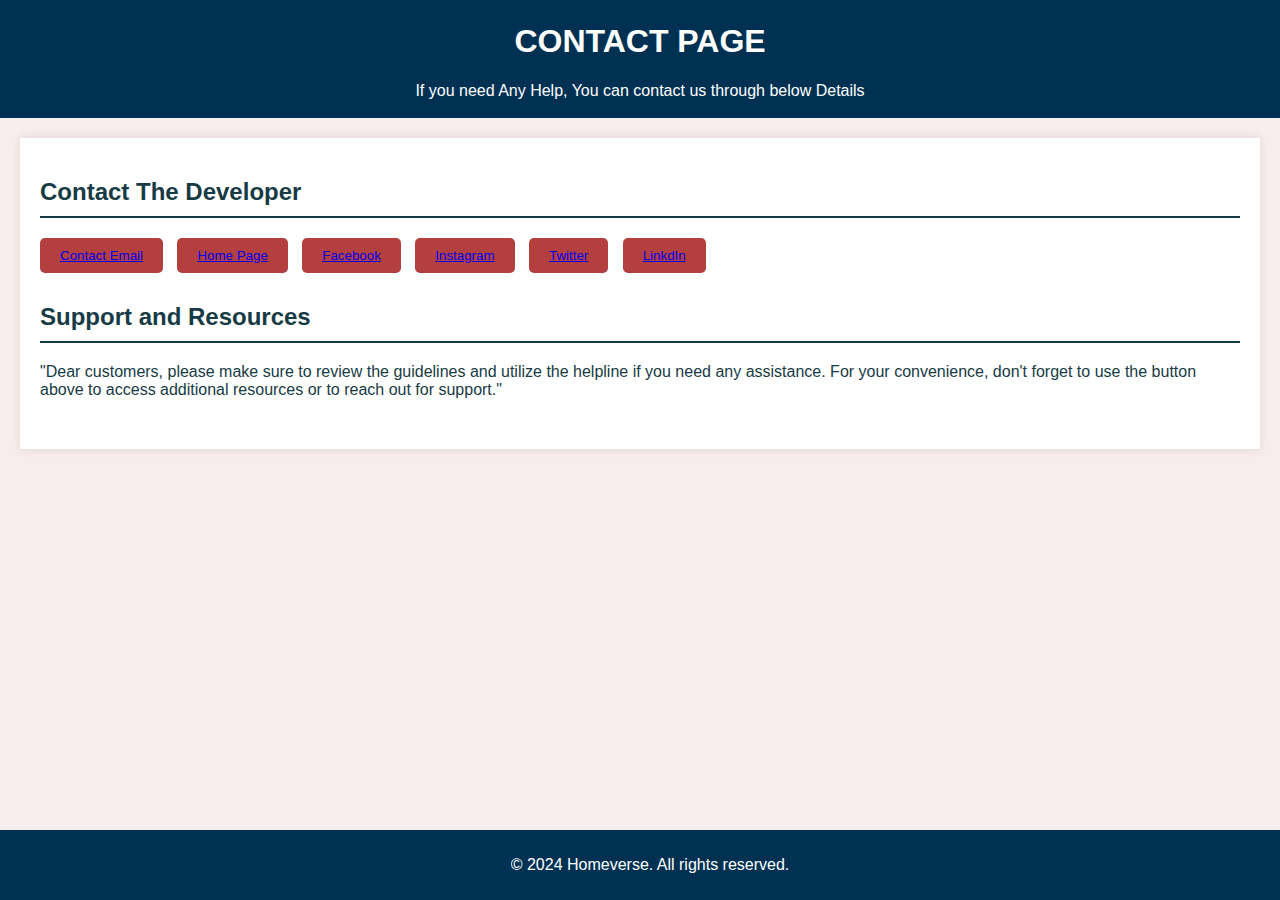
<file: Homeverse-main/contact.html>
<!DOCTYPE html>
<html lang="en">
<head>
    <meta charset="UTF-8">
    <meta name="viewport" content="width=device-width, initial-scale=1.0">
    <title>Homeverse Customer Dashboard</title>
    <link rel="stylesheet" href="./assets/css/customer1.css">
    <script>
      window.embeddedChatbotConfig = {
      chatbotId: "axLK4iMO7IbOiureTqQl4",
      domain: "www.chatbase.co"
      }
      </script>
      <script
      src="https://www.chatbase.co/embed.min.js"
      chatbotId="axLK4iMO7IbOiureTqQl4"
      domain="www.chatbase.co"
      defer>
      </script>
</head>
<body>
    <header>
        <h1>CONTACT PAGE</h1>
        <p>If you need Any Help, You can contact us through below Details</p>
        
    </header>
    
    <main>
       
        <section class="developer">
            <h2>Contact The Developer</h2>
            <section class="customization-options">
            <button><a href="snivas548@gmail.com">Contact Email</a></button> 
            <button><a href="index.html">Home Page</a></button> 
            <button><a href="https://www.facebook.com/profile.php?id=61550278857863"> Facebook</a></button>
            <button><a href="https://www.instagram.com/vj_sidhu_/" >Instagram</a></button>
            <button><a href="https://x.com/ShreenivasVJ"  >Twitter</a></button>
            <button><a href="https://www.linkedin.com/in/shreenivas-v-j-27b14522a/" >LinkdIn</a></button>  
        </section>

        <section class="support-resources">
            <h2>Support and Resources</h2>
            <p>"Dear customers, please make sure to review the guidelines and utilize the helpline if you need any assistance. For your convenience, don't forget to use the button above to access additional resources or to reach out for support."</p>
        </section>
    </main>

    <footer>
        <p>&copy; 2024 Homeverse. All rights reserved.</p>
    </footer>
</body>
</html>
</file>
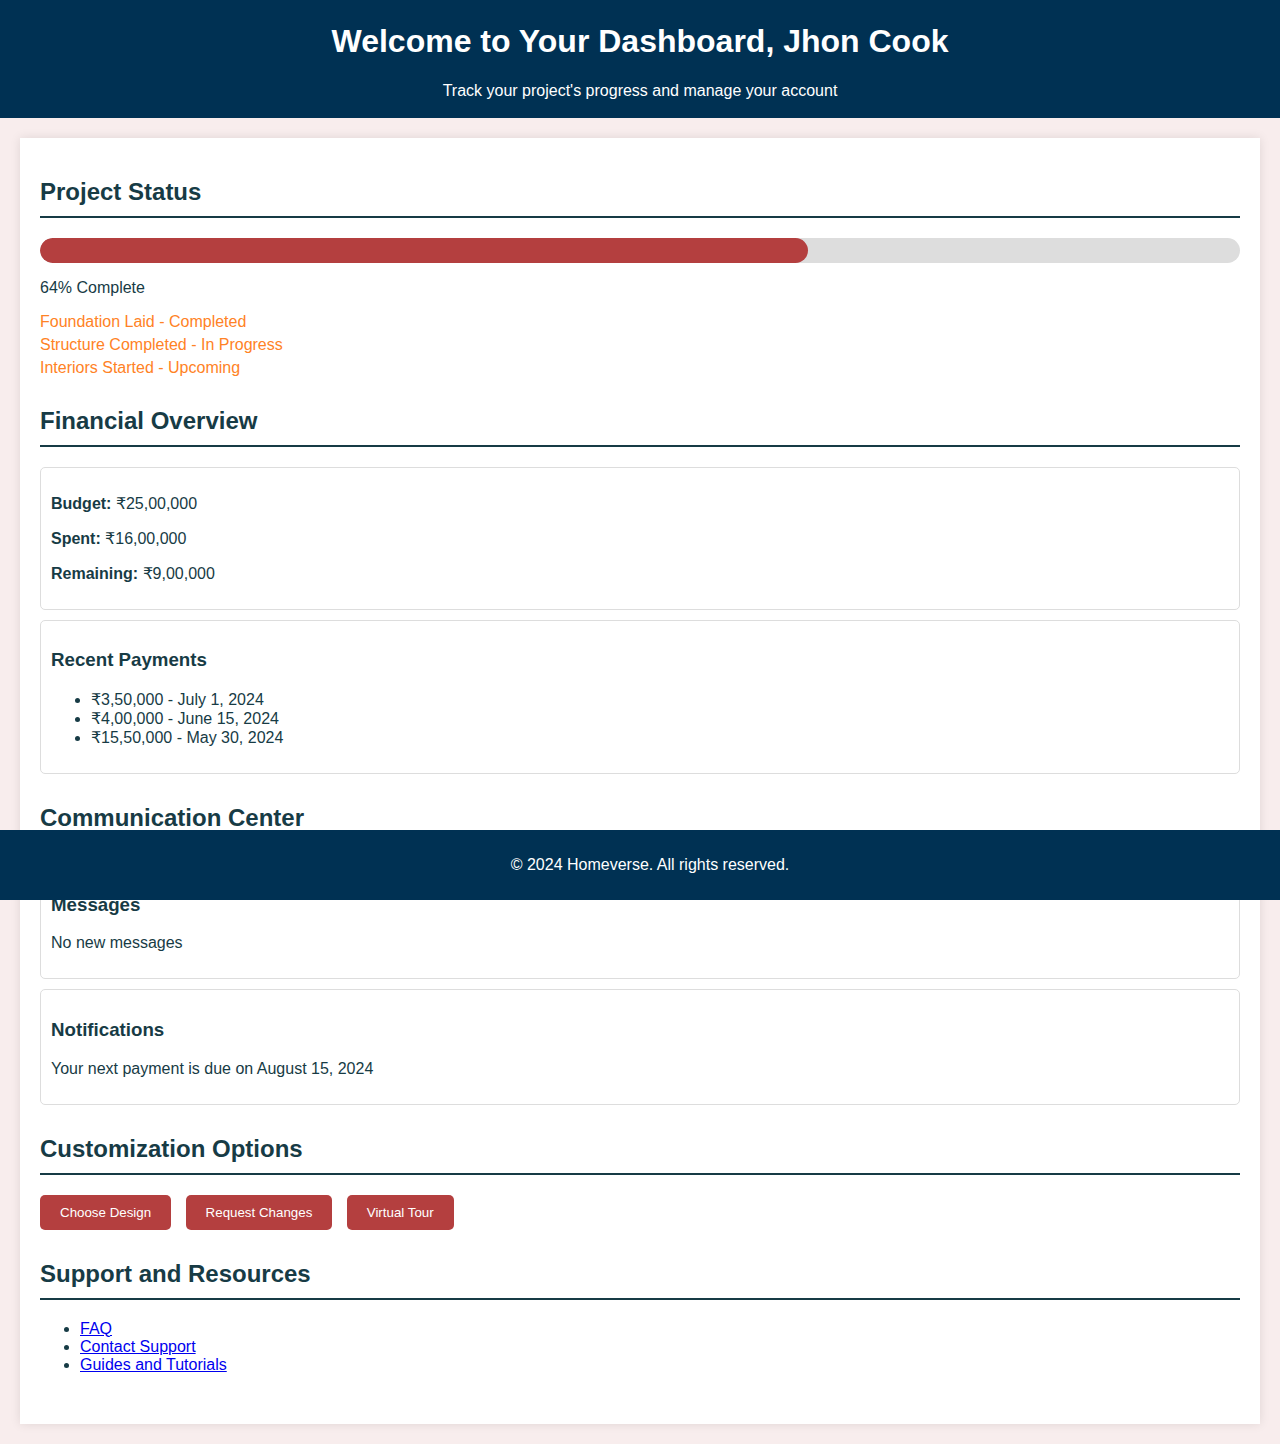
<file: Homeverse-main/customer.html>
<!DOCTYPE html>
<html lang="en">
<head>
    <meta charset="UTF-8">
    <meta name="viewport" content="width=device-width, initial-scale=1.0">
    <title>Homeverse Customer Dashboard</title>
    <link rel="stylesheet" href="./assets/css/customer-styles.css">
</head>
<body>
    <header>
        <h1>Welcome to Your Dashboard, Jhon Cook</h1>
        <p>Track your project's progress and manage your account</p>
    </header>
    
    <main>
        <section class="project-status">
            <h2>Project Status</h2>
            <div class="progress-bar">
                <div class="progress" style="width: 64%;"></div>
            </div>
            <p>64% Complete</p>
            <ul class="milestones">
                <li>Foundation Laid - Completed</li>
                <li>Structure Completed - In Progress</li>
                <li>Interiors Started - Upcoming</li>
            </ul>
        </section>
        
        <section class="financial-overview">
            <h2>Financial Overview</h2>
            <div class="budget">
                <p><strong>Budget:</strong> ₹25,00,000</p>
                <p><strong>Spent:</strong> ₹16,00,000</p>
                <p><strong>Remaining:</strong> ₹9,00,000</p>
            </div>
            <div class="payments">
                <h3>Recent Payments</h3>
                <ul>
                    <li>₹3,50,000 - July 1, 2024</li>
                    <li>₹4,00,000 - June 15, 2024</li>
                    <li>₹15,50,000 - May 30, 2024</li>
                </ul>
            </div>
        </section>
        
        <section class="communication-center">
            <h2>Communication Center</h2>
            <div class="messages">
                <h3>Messages</h3>
                <p>No new messages</p>
            </div>
            <div class="notifications">
                <h3>Notifications</h3>
                <p>Your next payment is due on August 15, 2024</p>
            </div>
        </section>

        <section class="customization-options">
            <h2>Customization Options</h2>
            <button>Choose Design</button>
            <button>Request Changes</button>
            <button>Virtual Tour</button>
        </section>

        <section class="support-resources">
            <h2>Support and Resources</h2>
            <ul>
                <li><a href="#">FAQ</a></li>
                <li><a href="contact.html">Contact Support</a></li>
                <li><a href="#">Guides and Tutorials</a></li>
            </ul>
        </section>
    </main>

    <footer>
        <p>&copy; 2024 Homeverse. All rights reserved.</p>
    </footer>
</body>
</html>
</file>
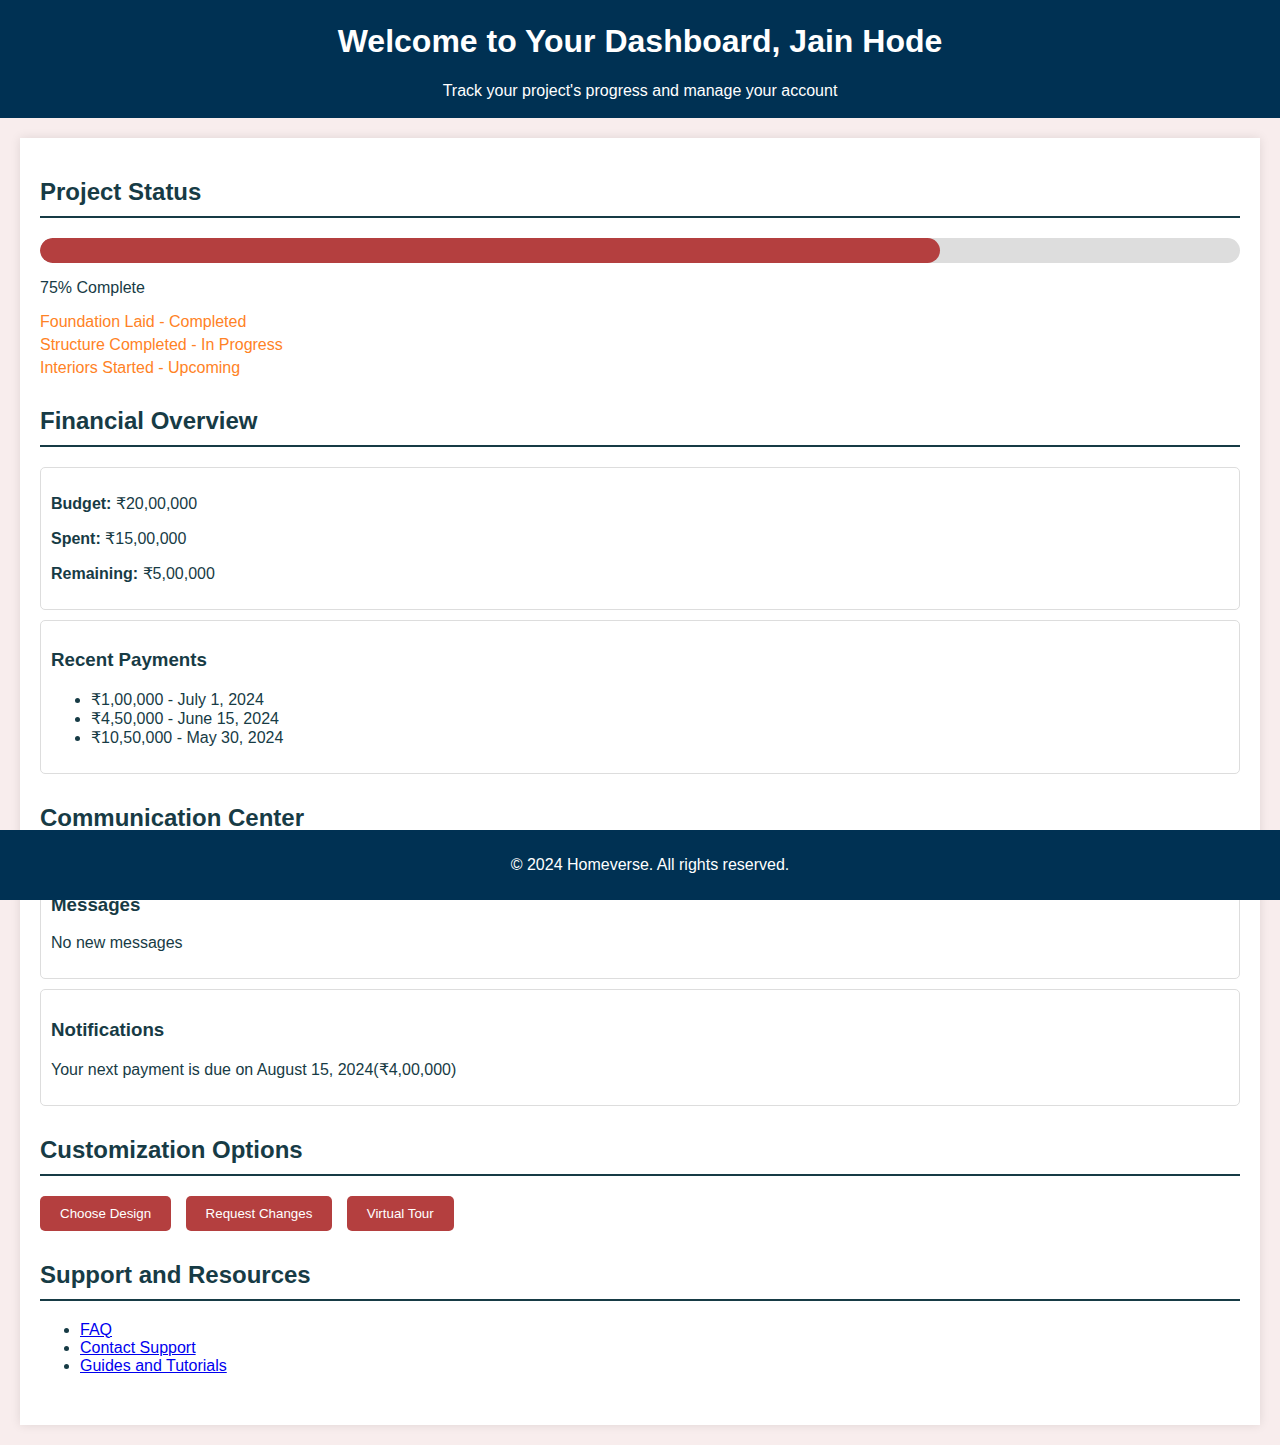
<file: Homeverse-main/customer1.html>
<!DOCTYPE html>
<html lang="en">
<head>
    <meta charset="UTF-8">
    <meta name="viewport" content="width=device-width, initial-scale=1.0">
    <title>Homeverse Customer Dashboard</title>
    <link rel="stylesheet" href="./assets/css/customer1.css">
</head>
<body>
    <header>
        <h1>Welcome to Your Dashboard, Jain Hode</h1>
        <p>Track your project's progress and manage your account</p>
    </header>
    
    <main>
        <section class="project-status">
            <h2>Project Status</h2>
            <div class="progress-bar">
                <div class="progress" style="width: 75%;"></div>
            </div>
            <p>75% Complete</p>
            <ul class="milestones">
                <li>Foundation Laid - Completed</li>
                <li>Structure Completed - In Progress</li>
                <li>Interiors Started - Upcoming</li>
            </ul>
        </section>
        
        <section class="financial-overview">
            <h2>Financial Overview</h2>
            <div class="budget">
                <p><strong>Budget:</strong> ₹20,00,000</p>
                <p><strong>Spent:</strong> ₹15,00,000</p>
                <p><strong>Remaining:</strong> ₹5,00,000</p>
            </div>
            <div class="payments">
                <h3>Recent Payments</h3>
                <ul>
                    <li>₹1,00,000 - July 1, 2024</li>
                    <li>₹4,50,000 - June 15, 2024</li>
                    <li>₹10,50,000 - May 30, 2024</li>
                </ul>
            </div>
        </section>
        
        <section class="communication-center">
            <h2>Communication Center</h2>
            <div class="messages">
                <h3>Messages</h3>
                <p>No new messages</p>
            </div>
            <div class="notifications">
                <h3>Notifications</h3>
                <p>Your next payment is due on August 15, 2024(₹4,00,000)</p>
            </div>
        </section>

        <section class="customization-options">
            <h2>Customization Options</h2>
            <button>Choose Design</button>
            <button>Request Changes</button>
            <button>Virtual Tour</button>
        </section>

        <section class="support-resources">
            <h2>Support and Resources</h2>
            <ul>
                <li><a href="#">FAQ</a></li>
                <li><a href="contact.html">Contact Support</a></li>
                <li><a href="#">Guides and Tutorials</a></li>
            </ul>
        </section>
    </main>

    <footer>
        <p>&copy; 2024 Homeverse. All rights reserved.</p>
    </footer>
</body>
</html>
</file>
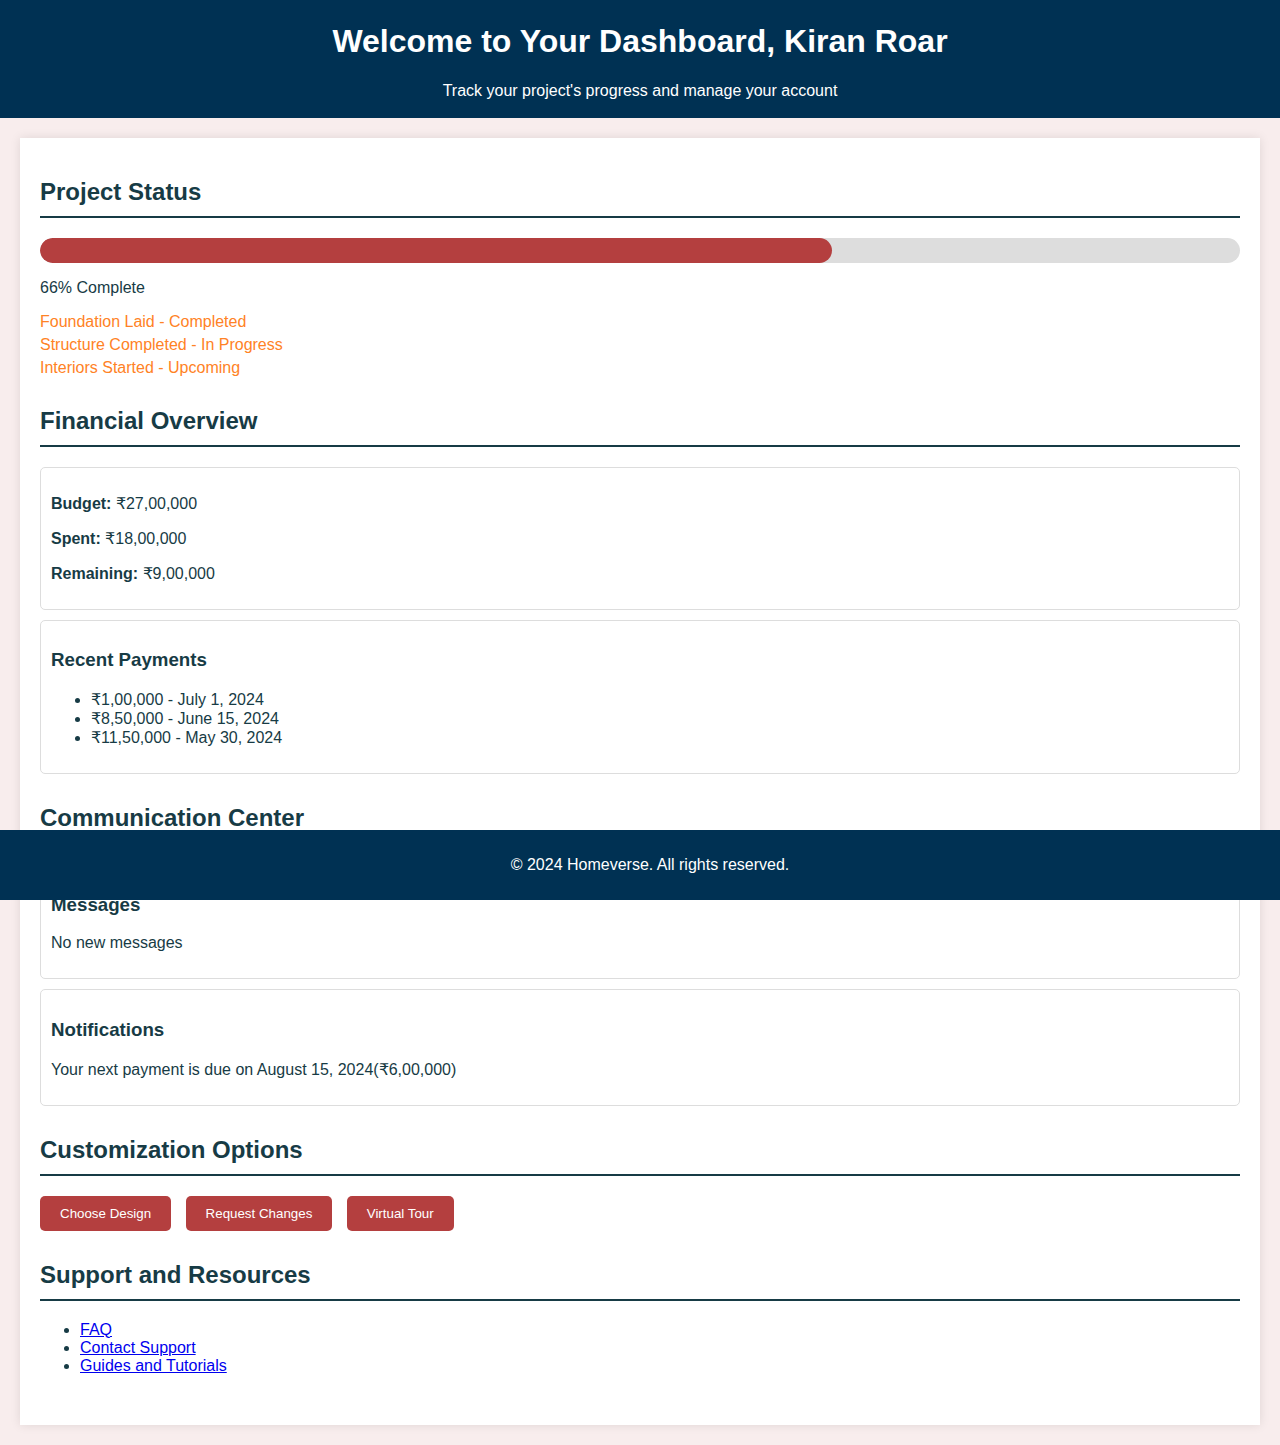
<file: Homeverse-main/customer2.html>
<!DOCTYPE html>
<html lang="en">
<head>
    <meta charset="UTF-8">
    <meta name="viewport" content="width=device-width, initial-scale=1.0">
    <title>Homeverse Customer Dashboard</title>
    <link rel="stylesheet" href="./assets/css/customer2-styles.css">
</head>
<body>
    <header>
        <h1>Welcome to Your Dashboard, Kiran Roar</h1>
        <p>Track your project's progress and manage your account</p>
    </header>
    
    <main>
        <section class="project-status">
            <h2>Project Status</h2>
            <div class="progress-bar">
                <div class="progress" style="width: 66%;"></div>
            </div>
            <p>66% Complete</p>
            <ul class="milestones">
                <li>Foundation Laid - Completed</li>
                <li>Structure Completed - In Progress</li>
                <li>Interiors Started - Upcoming</li>
            </ul>
        </section>
        
        <section class="financial-overview">
            <h2>Financial Overview</h2>
            <div class="budget">
                <p><strong>Budget:</strong> ₹27,00,000</p>
                <p><strong>Spent:</strong> ₹18,00,000</p>
                <p><strong>Remaining:</strong> ₹9,00,000</p>
            </div>
            <div class="payments">
                <h3>Recent Payments</h3>
                <ul>
                    <li>₹1,00,000 - July 1, 2024</li>
                    <li>₹8,50,000 - June 15, 2024</li>
                    <li>₹11,50,000 - May 30, 2024</li>
                </ul>
            </div>
        </section>
        
        <section class="communication-center">
            <h2>Communication Center</h2>
            <div class="messages">
                <h3>Messages</h3>
                <p>No new messages</p>
            </div>
            <div class="notifications">
                <h3>Notifications</h3>
                <p>Your next payment is due on August 15, 2024(₹6,00,000)</p>
            </div>
        </section>

        <section class="customization-options">
            <h2>Customization Options</h2>
            <button>Choose Design</button>
            <button>Request Changes</button>
            <button>Virtual Tour</button>
        </section>

        <section class="support-resources">
            <h2>Support and Resources</h2>
            <ul>
                <li><a href="#">FAQ</a></li>
                <li><a href="contact.html">Contact Support</a></li>
                <li><a href="#">Guides and Tutorials</a></li>
            </ul>
        </section>
    </main>

    <footer>
        <p>&copy; 2024 Homeverse. All rights reserved.</p>
    </footer>
</body>
</html>
</file>
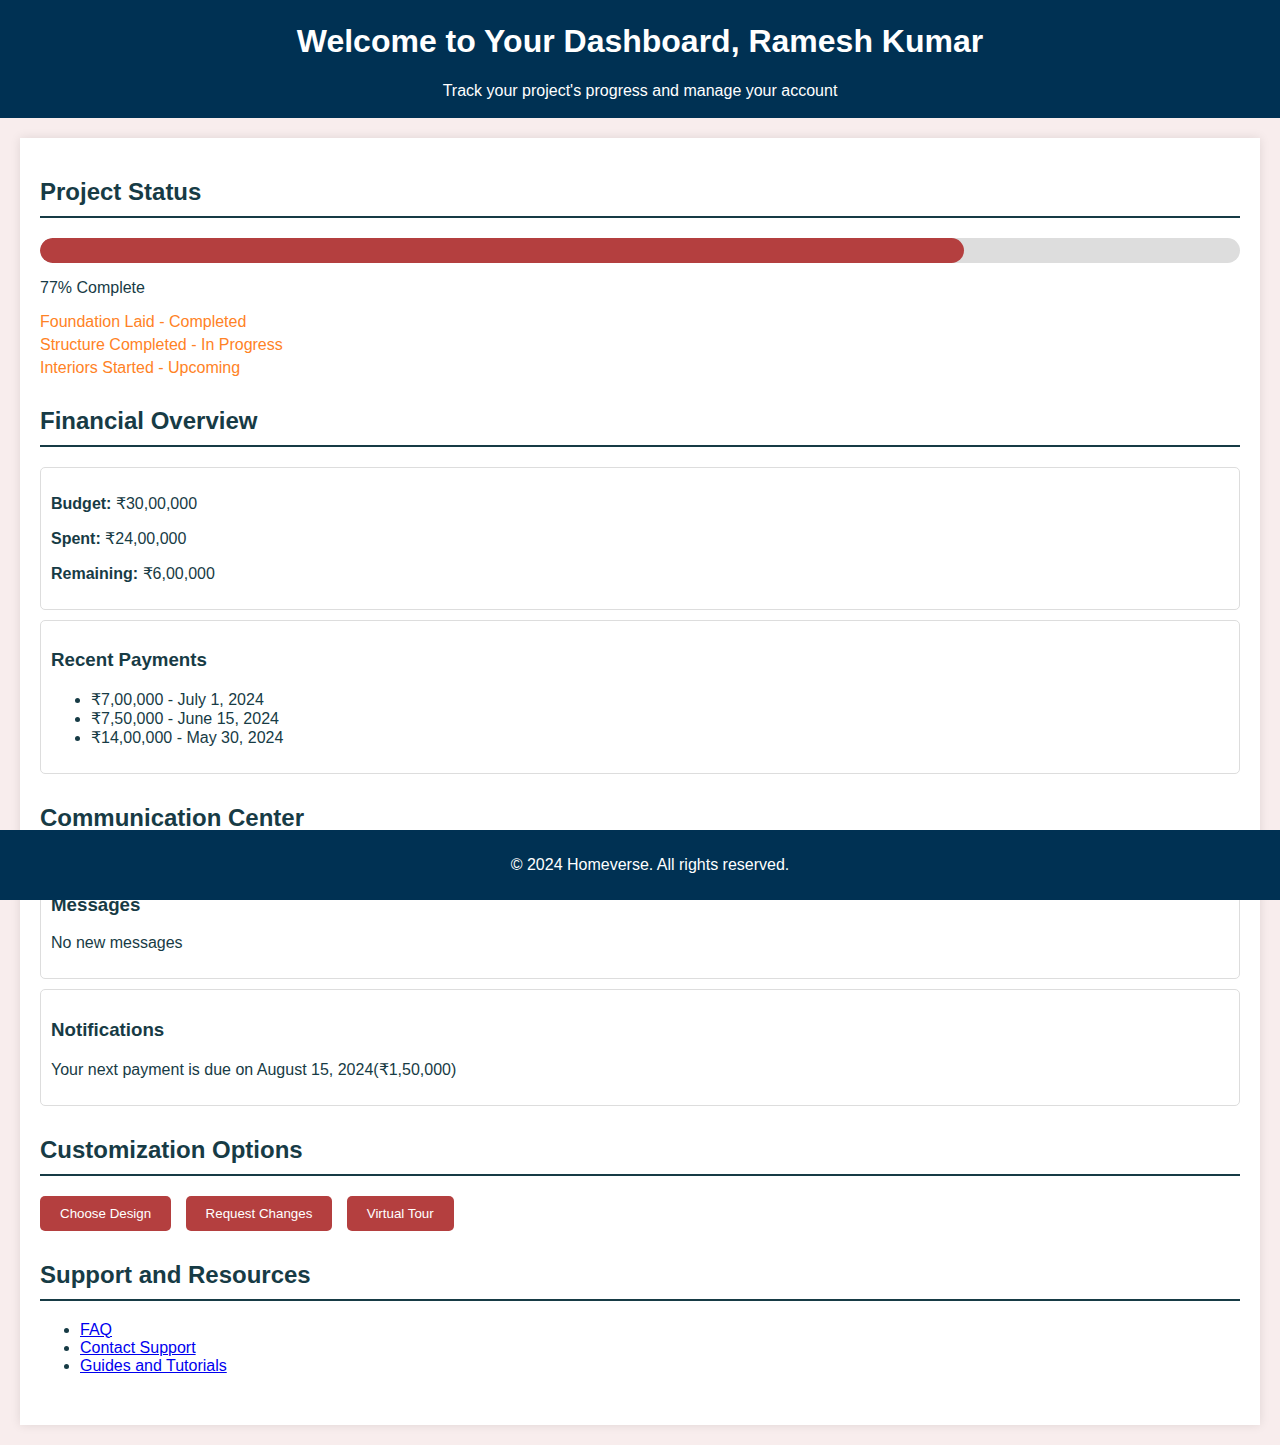
<file: Homeverse-main/customer3.html>
<!DOCTYPE html>
<html lang="en">
<head>
    <meta charset="UTF-8">
    <meta name="viewport" content="width=device-width, initial-scale=1.0">
    <title>Homeverse Customer Dashboard</title>
    <link rel="stylesheet" href="./assets/css/customer3-styles.css">
</head>
<body>
    <header>
        <h1>Welcome to Your Dashboard, Ramesh Kumar</h1>
        <p>Track your project's progress and manage your account</p>
    </header>
    
    <main>
        <section class="project-status">
            <h2>Project Status</h2>
            <div class="progress-bar">
                <div class="progress" style="width: 77%;"></div>
            </div>
            <p>77% Complete</p>
            <ul class="milestones">
                <li>Foundation Laid - Completed</li>
                <li>Structure Completed - In Progress</li>
                <li>Interiors Started - Upcoming</li>
            </ul>
        </section>
        
        <section class="financial-overview">
            <h2>Financial Overview</h2>
            <div class="budget">
                <p><strong>Budget:</strong> ₹30,00,000</p>
                <p><strong>Spent:</strong> ₹24,00,000</p>
                <p><strong>Remaining:</strong> ₹6,00,000</p>
            </div>
            <div class="payments">
                <h3>Recent Payments</h3>
                <ul>
                    <li>₹7,00,000 - July 1, 2024</li>
                    <li>₹7,50,000 - June 15, 2024</li>
                    <li>₹14,00,000 - May 30, 2024</li>
                </ul>
            </div>
        </section>
        
        <section class="communication-center">
            <h2>Communication Center</h2>
            <div class="messages">
                <h3>Messages</h3>
                <p>No new messages</p>
            </div>
            <div class="notifications">
                <h3>Notifications</h3>
                <p>Your next payment is due on August 15, 2024(₹1,50,000)</p>
            </div>
        </section>

        <section class="customization-options">
            <h2>Customization Options</h2>
            <button>Choose Design</button>
            <button>Request Changes</button>
            <button>Virtual Tour</button>
        </section>

        <section class="support-resources">
            <h2>Support and Resources</h2>
            <ul>
                <li><a href="#">FAQ</a></li>
                <li><a href="contact.html">Contact Support</a></li>
                <li><a href="#">Guides and Tutorials</a></li>
            </ul>
        </section>
    </main>

    <footer>
        <p>&copy; 2024 Homeverse. All rights reserved.</p>
    </footer>
</body>
</html>
</file>
<file: Homeverse-main/assets/css/customer1.css>
body {
  font-family: Arial, sans-serif;
  margin: 0;
  padding: 0;
  background-color: #F8EDED; 
  color: #003153; 
}

header {
  background-color: #003153; 
  color: white;
  padding: 2px;
  text-align: center;
}

main {
  max-width: 1200px;
  margin: 20px auto;
  padding: 20px;
  background-color: white;
  box-shadow: 0 0 10px rgba(0, 0, 0, 0.1);
  color: #173B45; 
}

h2 {
  color: #173B45; 
  border-bottom: 2px solid #173B45; 
  padding-bottom: 10px;
}

.project-status, .financial-overview, .communication-center, .customization-options, .support-resources {
  margin-bottom: 30px;
}

.progress-bar {
  background-color: #ddd;
  border-radius: 25px;
  overflow: hidden;
}

.progress {
  background-color: #B43F3F; 
  height: 25px;
  border-radius: 25px;
  text-align: center;
  color: white;
  line-height: 25px;
}

.milestones {
  list-style-type: none;
  padding: 0;
}

.milestones li {
  margin: 5px 0;
  color: #FF8225; 
}

.budget, .payments, .messages, .notifications {
  padding: 10px;
  border: 1px solid #ddd;
  border-radius: 5px;
  margin-bottom: 10px;
}

.customization-options button {
  background-color: #B43F3F; 
  color: white;
  border: none;
  padding: 10px 20px;
  margin-right: 10px;
  cursor: pointer;
  border-radius: 5px;
}

.customization-options button:hover {
  background-color: #a13737; 
}

footer {
  text-align: center;
  padding: 10px;
  background-color: #003153; 
  color: white;
  position: fixed;
  width: 100%;
  bottom: 0;
}
</file>
<file: Homeverse-main/assets/css/customer-styles.css>
body {
  font-family: Arial, sans-serif;
  margin: 0;
  padding: 0;
  background-color: #F8EDED; 
  color: #003153; 
}

header {
  background-color: #003153; 
  color: white;
  padding: 2px;
  text-align: center;
}

main {
  max-width: 1200px;
  margin: 20px auto;
  padding: 20px;
  background-color: white;
  box-shadow: 0 0 10px rgba(0, 0, 0, 0.1);
  color: #173B45; 
}

h2 {
  color: #173B45; 
  border-bottom: 2px solid #173B45; 
  padding-bottom: 10px;
}

.project-status, .financial-overview, .communication-center, .customization-options, .support-resources {
  margin-bottom: 30px;
}

.progress-bar {
  background-color: #ddd;
  border-radius: 25px;
  overflow: hidden;
}

.progress {
  background-color: #B43F3F; 
  height: 25px;
  border-radius: 25px;
  text-align: center;
  color: white;
  line-height: 25px;
}

.milestones {
  list-style-type: none;
  padding: 0;
}

.milestones li {
  margin: 5px 0;
  color: #FF8225;
}

.budget, .payments, .messages, .notifications {
  padding: 10px;
  border: 1px solid #ddd;
  border-radius: 5px;
  margin-bottom: 10px;
}

.customization-options button {
  background-color: #B43F3F; 
  color: white;
  border: none;
  padding: 10px 20px;
  margin-right: 10px;
  cursor: pointer;
  border-radius: 5px;
}

.customization-options button:hover {
  background-color: #a13737;
}

footer {
  text-align: center;
  padding: 10px;
  background-color: #003153; 
  color: white;
  position: fixed;
  width: 100%;
  bottom: 0;
}
</file>
<file: Homeverse-main/assets/css/customer2-styles.css>
body {
  font-family: Arial, sans-serif;
  margin: 0;
  padding: 0;
  background-color: #F8EDED; /* Updated background color */
  color: #003153; /* Updated font color */
}

header {
  background-color: #003153; /* Updated header color */
  color: white;
  padding: 2px;
  text-align: center;
}

main {
  max-width: 1200px;
  margin: 20px auto;
  padding: 20px;
  background-color: white;
  box-shadow: 0 0 10px rgba(0, 0, 0, 0.1);
  color: #173B45; /* Updated font color */
}

h2 {
  color: #173B45; /* Updated font color */
  border-bottom: 2px solid #173B45; /* Updated border color */
  padding-bottom: 10px;
}

.project-status, .financial-overview, .communication-center, .customization-options, .support-resources {
  margin-bottom: 30px;
}

.progress-bar {
  background-color: #ddd;
  border-radius: 25px;
  overflow: hidden;
}

.progress {
  background-color: #B43F3F; /* Button color applied to progress bar */
  height: 25px;
  border-radius: 25px;
  text-align: center;
  color: white;
  line-height: 25px;
}

.milestones {
  list-style-type: none;
  padding: 0;
}

.milestones li {
  margin: 5px 0;
  color: #FF8225; /* Updated symbol color */
}

.budget, .payments, .messages, .notifications {
  padding: 10px;
  border: 1px solid #ddd;
  border-radius: 5px;
  margin-bottom: 10px;
}

.customization-options button {
  background-color: #B43F3F; /* Updated button color */
  color: white;
  border: none;
  padding: 10px 20px;
  margin-right: 10px;
  cursor: pointer;
  border-radius: 5px;
}

.customization-options button:hover {
  background-color: #a13737; /* Darkened version of the button color */
}

footer {
  text-align: center;
  padding: 10px;
  background-color: #003153; /* Updated footer background color */
  color: white;
  position: fixed;
  width: 100%;
  bottom: 0;
}
</file>
<file: Homeverse-main/assets/css/customer3-styles.css>
body {
  font-family: Arial, sans-serif;
  margin: 0;
  padding: 0;
  background-color: #F8EDED; /* Updated background color */
  color: #003153; /* Updated font color */
}

header {
  background-color: #003153; /* Updated header color */
  color: white;
  padding: 2px;
  text-align: center;
}

main {
  max-width: 1200px;
  margin: 20px auto;
  padding: 20px;
  background-color: white;
  box-shadow: 0 0 10px rgba(0, 0, 0, 0.1);
  color: #173B45; /* Updated font color */
}

h2 {
  color: #173B45; /* Updated font color */
  border-bottom: 2px solid #173B45; /* Updated border color */
  padding-bottom: 10px;
}

.project-status, .financial-overview, .communication-center, .customization-options, .support-resources {
  margin-bottom: 30px;
}

.progress-bar {
  background-color: #ddd;
  border-radius: 25px;
  overflow: hidden;
}

.progress {
  background-color: #B43F3F; /* Button color applied to progress bar */
  height: 25px;
  border-radius: 25px;
  text-align: center;
  color: white;
  line-height: 25px;
}

.milestones {
  list-style-type: none;
  padding: 0;
}

.milestones li {
  margin: 5px 0;
  color: #FF8225; /* Updated symbol color */
}

.budget, .payments, .messages, .notifications {
  padding: 10px;
  border: 1px solid #ddd;
  border-radius: 5px;
  margin-bottom: 10px;
}

.customization-options button {
  background-color: #B43F3F; /* Updated button color */
  color: white;
  border: none;
  padding: 10px 20px;
  margin-right: 10px;
  cursor: pointer;
  border-radius: 5px;
}

.customization-options button:hover {
  background-color: #a13737; /* Darkened version of the button color */
}

footer {
  text-align: center;
  padding: 10px;
  background-color: #003153; /* Updated footer background color */
  color: white;
  position: fixed;
  width: 100%;
  bottom: 0;
}
</file>
